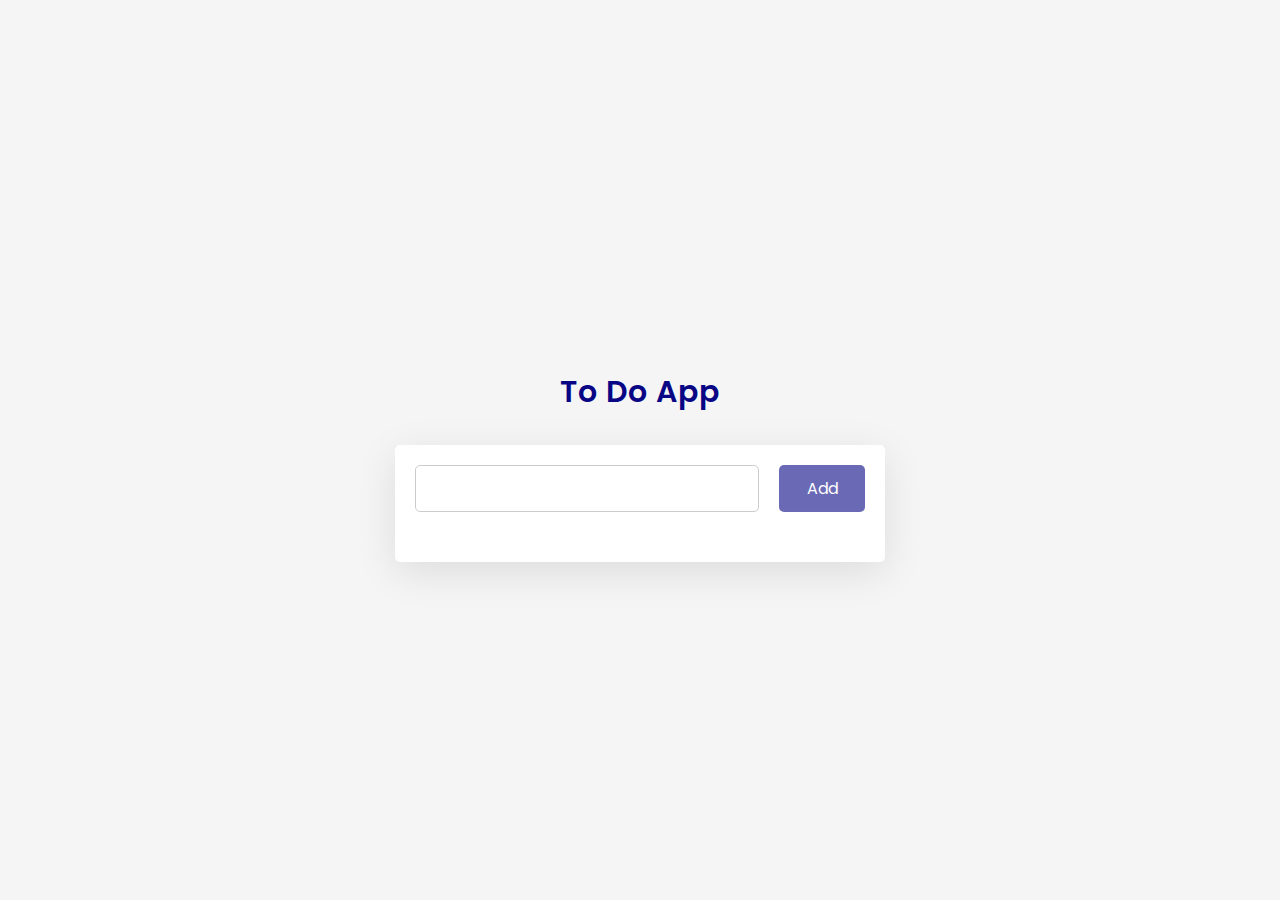
<file: task_no1/index.html>
<html>
    <head>
        <title>To Do List</title>
        <meta charset="UTF-8">
        <link rel="stylesheet" href="style.css">
        <link rel="stylesheet" href="https://cdnjs.cloudflare.com/ajax/libs/font-awesome/6.2.1/css/all.min.css"/>
        <meta name="viewport" content="width=device-width, initial-scale=1.0">
    </head>
    <body>
        <h1 class="title">
            To Do App
        </h1>
        
        <div class="todo-list">
            <div class="list-head">
                <input type="text" class="entered-list">
                <button class="add-list">Add</button>
            </div>
            
            <div class="tasks">
<!--                <div class="item">
                    <p>New Item Here!</p>
                    <div class="item-btn">
                        <i class="fa-solid fa-pen-to-square"></i>
                        <i class="fa-solid fa-circle-xmark"></i>
                    </div>
                </div>-->
            </div>
        </div>
        <script src="script.js"></script>
    </body>
</html>
</file>
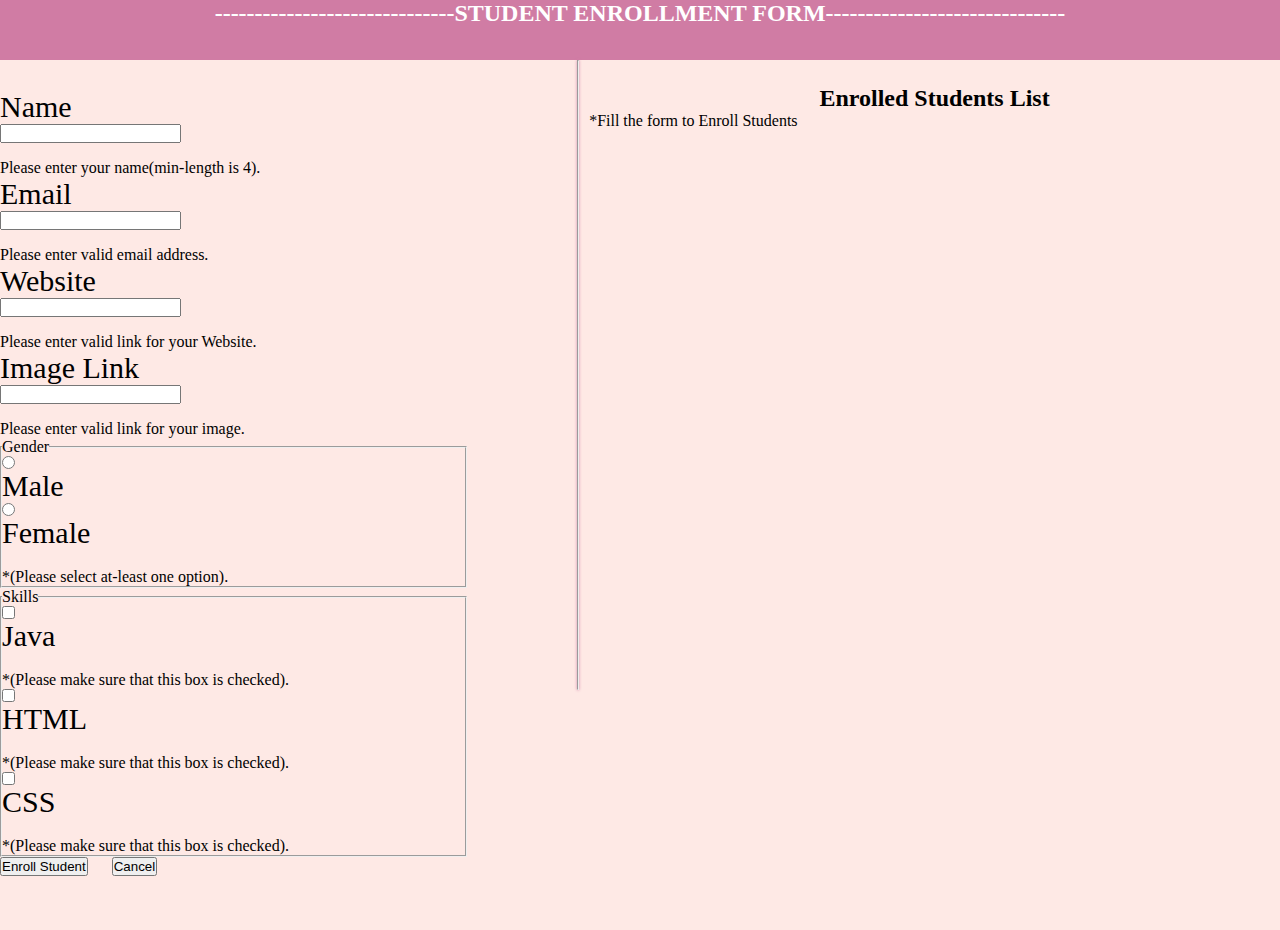
<file: task_no2/index.html>
<html>
    <head>
        <title>Student Enrollment Form</title>
        <meta charset="UTF-8">
        <meta name="viewport" content="width=device-width, initial-scale=1.0">
        <link rel="stylesheet" href="style.css">
        <script defer src="script.js"></script>
        <link rel="stylesheet" href="https://cdn.jsdelivr.net/npm/bootstrap@4.6.2/dist/css/bootstrap.min.css" 
              integrity="sha384-xOolHFLEh07PJGoPkLv1IbcEPTNtaed2xpHsD9ESMhqIYd0nLMwNLD69Npy4HI+N" 
              crossorigin="anonymous">
    </head>
    <body>
        <div class="nav-bar d-flex">
            <h2 style="text-align: center">------------------------------STUDENT ENROLLMENT FORM------------------------------</h2>
        </div>
        <div class="students row">
            <div class="enroll-student col-md">
                <form action="" id="userface" class="min-form form-check needs-validation" novalidate>
                    
                    <div class="form-group row">
                        <label for="name" class="col-sm-2 col-form label">Name</label>                       
                        <div class="col-sm-10">
                            <input type="text" class="form-control" id="name" required>
                            <div class="invalid-feedback">
                                Please enter your name(min-length is 4).
                            </div>
                        </div>
                    </div>
                    
                    <div class="form-group row">
                        <label for="email" class="col-sm-2 col-form label">Email</label>                       
                        <div class="col-sm-10">
                            <input type="email" class="form-control" id="email" required>
                            <div class="invalid-feedback">
                                Please enter valid email address.
                            </div>
                        </div>
                    </div>
                    
                    <div class="form-group row">
                        <label for="website" class="col-sm-2 col-form label">Website</label>                       
                        <div class="col-sm-10">
                            <input type="url" class="form-control" id="website" required>
                            <div class="invalid-feedback">
                                Please enter valid link for your Website.
                            </div>
                        </div>
                    </div>
                    
                    <div class="form-group row">
                        <label for="image" class="col-sm-2 col-form label">Image Link</label>                       
                        <div class="col-sm-10">
                            <input type="url" class="form-control" id="image" required>
                            <div class="invalid-feedback">
                                Please enter valid link for your image.
                            </div>
                        </div>
                    </div>
                    
                    <fieldset class="form-group row">
                        <legend class="col-form-label col-sm-2 float-sm-left-pt-0">
                            Gender
                        </legend>
                        <div class="col-sm-10">
                            <div class="form-check">
                                <input class="form-check input" type="radio" name="gender" id="male" value="Male" required/>
                                <label class="form-check label" for="male">Male</label>
                            </div>
                            <div class="form-check">
                                <input class="form-check input" type="radio" name="gender" id="female" value="Female" required/>
                                <label class="form-check label" for="female">Female</label>
                                &nbsp;
                                <div class="invalid-feedback">
                                    *(Please select at-least one option).
                                </div>
                            </div>
                        </div>
                    </fieldset>
                    
                    <fieldset class="form-group row">
                        <legend class="col-form-label col-sm-2 float-sm-left-pt-0">
                            Skills
                        </legend>
                        <div class="col-sm-10">
                            <div class="form-check form-check-inline">
                                <input class="form-check input" type="checkbox" name="skill" id="java" value="Java"/>
                                <label class="form-check label" for="java">Java</label>
                                &nbsp;
                                <div class="invalid-feedback">
                                    *(Please make sure that this box is checked).
                                </div>
                            </div>
                            <div class="form-check form-check-inline">
                                <input class="form-check input" type="checkbox" name="skill" id="html" value="HTML"/>
                                <label class="form-check label" for="html">HTML</label>
                                &nbsp;
                                <div class="invalid-feedback">
                                    *(Please make sure that this box is checked).
                                </div>
                            </div>
                            <div class="form-check form-check-inline">
                                <input class="form-check input" type="checkbox" name="skill" id="css" value="CSS"/>
                                <label class="form-check label" for="css">CSS</label>
                                &nbsp;
                                <div class="invalid-feedback">
                                    *(Please make sure that this box is checked).
                                </div>
                            </div>
                        </div>
                    </fieldset>
                    
                    <button type="submit" class="btn btn-primary">Enroll Student</button>&nbsp; &nbsp; &nbsp;
                    <button type="reset" class="btn btn-danger">Cancel</button>
                </form>
            </div>
            
            <hr class="separation-border"/>
            
            <div id="enrolled-students" class="col-md col-12">
                <div class="enroll-heading">
                    <h2>Enrolled Students List</h2>
                </div>
                <span id="span">*Fill the form to Enroll Students</span>
            </div>
        </div>
    </body>
</html>
</file>
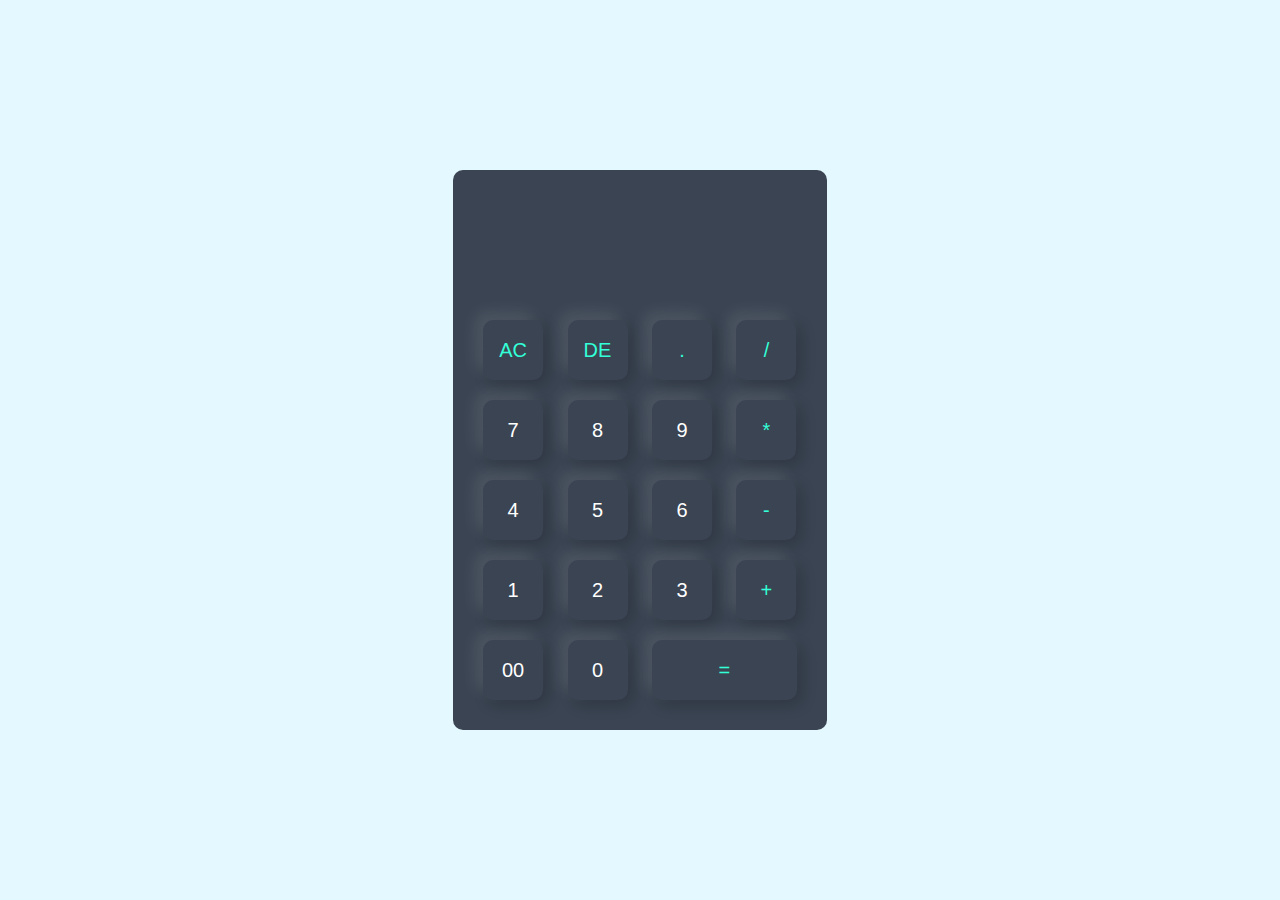
<file: task_no3/index.html>
<html>
    <head>
        <title>Calculator</title>
        <meta charset="UTF-8">
        <meta name="viewport" content="width=device-width, initial-scale=1.0">
        <link rel="stylesheet" href="style.css">
    </head>
    <body>
        <div class="container">
            <div class="calculator">
                <form>
                    <div class="display">
                        <input type="text" name="display">
                    </div>
                    <div>
                        <input type="button" class="operator" value="AC" onclick="display.value = ''">
                        <input type="button" class="operator" value="DE" onclick="display.value = display.value.toString().slice(0,-1)">
                        <input type="button" class="operator" value="." onclick="display.value += '.'">
                        <input type="button" class="operator" value="/" onclick="display.value += '/'">
                    </div>
                    <div>
                        <input type="button" value="7" onclick="display.value += '7'">
                        <input type="button" value="8" onclick="display.value += '8'">
                        <input type="button" value="9" onclick="display.value += '9'">
                        <input type="button" class="operator" value="*" onclick="display.value += '*'">
                    </div>
                    <div>
                        <input type="button" value="4" onclick="display.value += '4'">
                        <input type="button" value="5" onclick="display.value += '5'">
                        <input type="button" value="6" onclick="display.value += '6'">
                        <input type="button" class="operator" value="-" onclick="display.value += '-'">
                    </div>
                    <div>
                        <input type="button" value="1" onclick="display.value += '1'">
                        <input type="button" value="2" onclick="display.value += '2'">
                        <input type="button" value="3" onclick="display.value += '3'">
                        <input type="button" class="operator" value="+" onclick="display.value += '+'">
                    </div>
                    <div>
                        <input type="button" value="00" onclick="display.value += '00'">
                        <input type="button" value="0" onclick="display.value += '0'">
                        <input type="button" value="=" class="equal operator" onclick="display.value=eval(display.value)">
                    </div>
                </form>
            </div>
        </div>
    </body>
</html>
</file>
<file: task_no1/style.css>
@import url('https://fonts.googleapis.com/css2?family=Poppins&display=swap');
*{
    margin: 0;
    padding: 0;
    font-family: 'Poppins', sans-serif;
}

body{
    background: #f5f5f5;
    display: flex;
    justify-content: center;
    align-items: center;
    flex-direction: column; 
    height: 100vh;
    width: 100vw;
}
.todo-list{
    width: 450px;
    padding: 20px;
    box-shadow: 0 10px 40px rgb(0,0,0,0.1);
    border-radius: 5px;
    background-color: #fff;
}

.list-head{
    display: grid;
    grid-template-columns: 4fr 1fr;
    gap: 20px;
}

.entered-list{
    padding: 10px;
    border-radius: 5px;
    border: 1px solid #ccc;
    font-size: 16px;
    outline: none;
}

.add-list{
    border: none;
    border-radius: 5px;
    background-color: rgb(8,6,133);
    outline: none;
    font-size: 16px;
    color: #fff;
    cursor: pointer;
    opacity: 0.6;
    pointer-events: none;
}

.add-list.active{
    opacity: 1;
    pointer-events: all;
}

.title{
    font-size: 30px;
    font-weight: 600;
    color: rgb(8,6,133);
    letter-spacing: 1px;
    margin: 30px 0;
}

.tasks{
    width: 100%;
    margin-top: 30px;
}

.item{
    padding: 10px;
    border-radius: 5px;
    box-shadow: 0 10px 30px rgb(0,0,0,0.1);
    margin-bottom: 20px;
    display: flex;
    justify-content: space-between;
    align-items: center;
}

.item p{
    font-size: 16px;
    font-weight: 400;
    color: #111;
    letter-spacing: 1px;
}

.item.completed p{
    text-decoration: line-through;
    color: #11111180;
}
.item-btn{
    display: flex;
    align-items: center;
    gap: 10px;
}

.item-btn i{
    color: rgb(8,6,133);
    font-size: 20px;
    cursor: pointer;
}
</file>
<file: task_no2/style.css>
*{
    margin:0;
    padding:0;
}

:root{
    --bg-light-green: #D07CA4;
    --bg-green-yellow: #D07CA4;
    --b-dark-yellow: #C12B72;
    --b-light-yellow: #fff;
}

.nav-bar{
    width: 100%;
    height: 60px;
    justify-content: center;
    background-color: var(--bg-light-green);
    align-items: center;
    text-align: center;
    box-sizing: border-box;
    border-bottom: solid 2px #D07CA4;
    color: white;
}

.d-flex{
    justify-content: center;
    align-items: center;
    text-align: center;
}

.students{
    display: flex;
    gap: 10px;
    height: auto;
    width: 100%;
    background-color: #FEE9E5;
}

.enroll-student{
    margin-top: 30px;
    padding-right: 100px;
    box-sizing: border-box;
    width: 45%;
    height: auto;
}

#enrolled-students{
    margin-top: 25px;
    margin-bottom: 15px;
    justify-content: center;
    width: 55%;
    height: calc(100vh - 70px);
    overflow: scroll;
}

.enroll-heading{
    display: flex;
    justify-content: center;
    align-items: center;
    text-align: center;
}

.gender{
    padding-left: 15px;
}

.label{
    display: flex;
    font-size: 30px;
}

.form-control{
    margin-bottom: 16px;
}

.separation-border{
    box-sizing: border-box;
    box-shadow: 0px 0px 3px 0px var(--bg-light-green);
    width: 1.3px;
    height: 70vh;
    background: var(--bg-light-green);
}

@media screen and (max-width: 768px){
    hr.separation-border{
        height: 0;
    }
}

.selectionHeading{
    display: flex;
    align-items: center;
    background-color: var(--bg-green-yellow);
    color: #fff;
    box-sizing: border-box;
    border: solid 2px var(--b-dark-yellow);
}

.selectionHeading > p{
    padding: 10px 12px;
    margin: 0;
    font-size: 20px;
    font-weight: 700;
}

.description{
    box-sizing: border-box;
    border-right: solid 2px var(--b-dark-yellow);
    margin-bottom: 0;
    width: 70%;
}

.Image{
    margin-bottom: 0;
    width: 30%;
}

.infoText{
    margin: 0;
    padding: 0;
}

.userName{
    font-weight: bold;
}

.wrapper{
    box-sizing: border-box;
    display: flex;
    align-items: center;
    width: 100%;
    height: 130px;
    justify-content: space-between;
    border: solid 2px var(--b-dark-yellow);
    border-top: none;
    animation: fadeIn 2s;
    position: relative;
}

.userDeleteBtn{
    position: absolute;
    top: 0px;
    right: 0px;
    border: none;
    background-color: transparent;
    font-size: 25px;
    transform: rotate(45deg);
    display: none;
}

@media screen and (max-width: 768px){
    button.userDeleteBtn{
        display: block;
    }
}

.wrapper:hover .userDeleteBtn{
    display: block;
}

.wrapper:nth-child(odd){
    background-color: #fff;
}

.wrapper:nth-child(even){
    background-color: var(--b-light-yellow);
}

.textInfoContainer{
    width: 70%;
    height: 100%;
    box-sizing: border-box;
    border-right: solid 2px var(--b-dark-yellow);
    padding: 10px;
}

.imageContainer{
    width: 30%;
    height: 100%;
    display: flex;
    align-items: center;
    justify-content: center;
    padding: 10px;
    box-sizing: border-box;
}

.userImage{
    height: auto;
    width: 105px;
}

.fadeIn{
    animation: fadeIn 2s;
}

@keyframes fadeIn{
    from{
        opacity: 0;
    }
    to{
        opacity: 1;
    }
}
</file>
<file: task_no3/style.css>
*{
    margin: 0;
    padding: 0;
    font-family: 'Poppins', sans-serif;
    box-sizing: border-box;
}

.container{
    width: 100%;
    height: 100vh;
    background: #e3f9ff;
    display: flex;
    align-items: center;
    justify-content: center;
}

.calculator{
    background: #3a4452;
    padding: 20px;
    border-radius: 10px;
}

.calculator form input{
    border: 0;
    outline: 0;
    width: 60px;
    height: 60px;
    border-radius: 10px;
    box-shadow: -8px -8px 15px rgba(255, 255, 255, 0.1),5px 5px 15px rgba(0, 0, 0, 0.2);
    background: transparent;
    font-size: 20px;
    color: white;
    cursor: pointer;
    margin: 10px;
}

form .display{
    display: flex;
    justify-content: flex-end;
    margin: 20px 0;
}

form .display input{
    text-align: right;
    flex: 1;
    font-size: 45px;
    box-shadow: none;
}

form input.equal{
    width: 145px;
}

form input.operator{
    color: #33ffd8;
}
</file>
